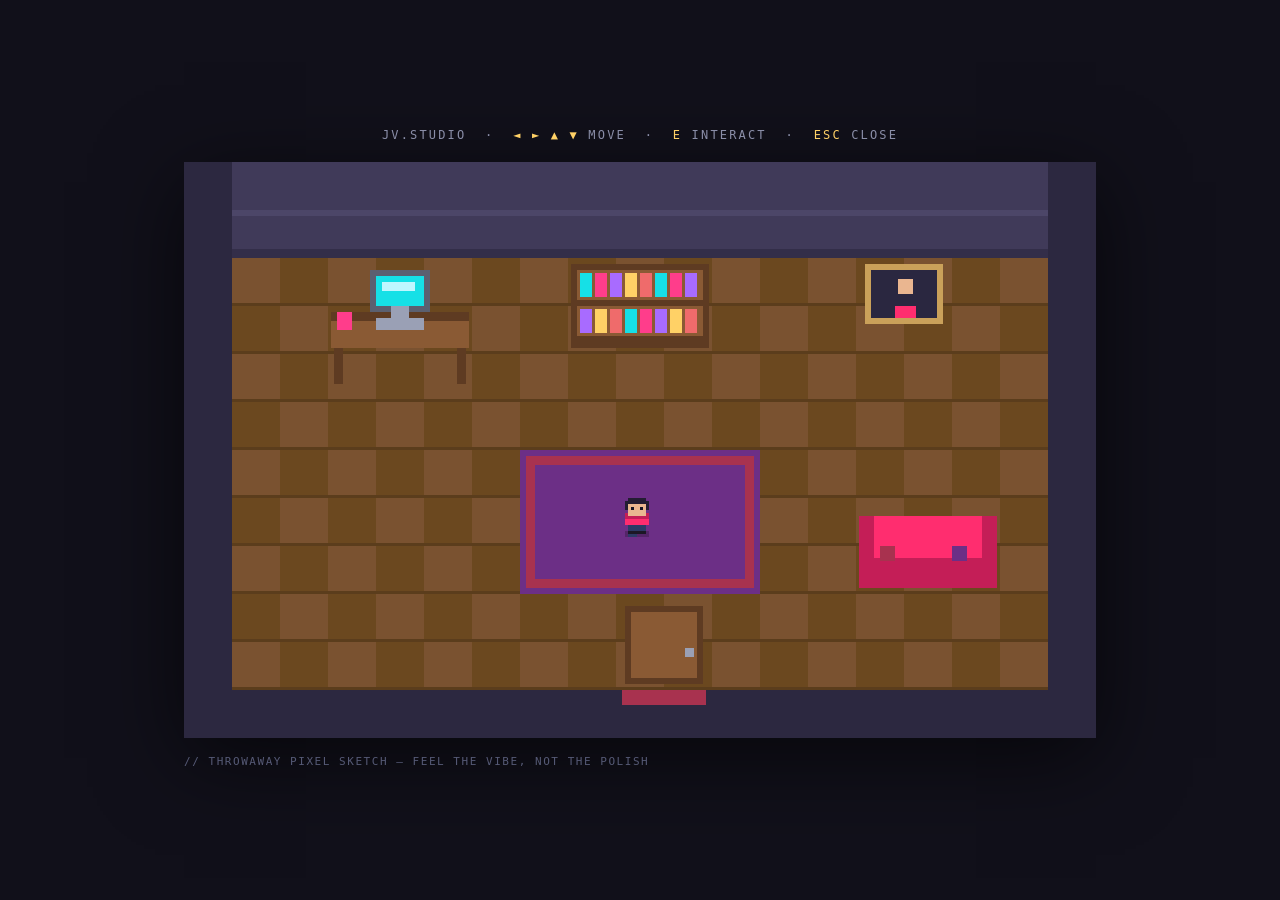
<file: pixel-sketch.html>
<!DOCTYPE html>
<html lang="en">
<head>
<meta charset="UTF-8" />
<meta name="viewport" content="width=device-width, initial-scale=1.0" />
<title>JV.STUDIO — pixel sketch</title>
<style>
  * { margin: 0; padding: 0; box-sizing: border-box; }
  html, body { height: 100%; background: #11101a; overflow: hidden; }
  body { display: grid; place-items: center; font-family: "JetBrains Mono", ui-monospace, monospace; }
  #stage { position: relative; }
  canvas { display: block; image-rendering: pixelated; image-rendering: crisp-edges; box-shadow: 0 20px 80px rgba(0,0,0,.6); }
  .hint { position: absolute; left: 0; right: 0; top: -34px; text-align: center; color: #8a8ea8; font-size: 12px; letter-spacing: .18em; text-transform: uppercase; }
  .hint b { color: #ffd166; font-weight: 400; }
  .badge { position: absolute; left: 0; bottom: -30px; color: #565a76; font-size: 11px; letter-spacing: .14em; text-transform: uppercase; }
</style>
</head>
<body>
  <div id="stage">
    <div class="hint">JV.STUDIO &nbsp;·&nbsp; <b>◄ ► ▲ ▼</b> move &nbsp;·&nbsp; <b>E</b> interact &nbsp;·&nbsp; <b>ESC</b> close</div>
    <canvas id="game"></canvas>
    <div class="badge">// throwaway pixel sketch — feel the vibe, not the polish</div>
  </div>

<script>
"use strict";
// ---------- internal pixel resolution ----------
const TILE = 16, COLS = 19, ROWS = 12;
const W = COLS * TILE, H = ROWS * TILE;        // 304 x 192 internal
const SCALE = Math.max(2, Math.min(5, Math.floor((Math.min(window.innerWidth, 1100) ) / W)));
const cv = document.getElementById("game");
cv.width = W; cv.height = H;
cv.style.width = (W * SCALE) + "px"; cv.style.height = (H * SCALE) + "px";
const ctx = cv.getContext("2d");
ctx.imageSmoothingEnabled = false;

// ---------- cozy 16-bit palette ----------
const P = {
  floorA:"#7a5230", floorB:"#6b481f", floorLine:"#5b3d1c",
  wall:"#403a59", wallHi:"#4c4668", wallTrim:"#2c2840", skirt:"#332e49",
  rug1:"#a8324f", rug2:"#6c2f86",
  wood:"#8a5a34", woodDk:"#5e3b22", metal:"#9aa0b5", metalDk:"#5b6070",
  screen:"#16e0e6", screen2:"#ff3d8b", glow:"#bff7ff",
  leaf:"#3fa34d", leafDk:"#2c7d3a", pot:"#c1672a",
  book1:"#16e0e6", book2:"#ff3d8b", book3:"#a86bff", book4:"#ffd166", book5:"#ef6b6b",
  skin:"#eab690", hair:"#241d33", shirt:"#ff2d6f", shirtDk:"#c41e57", pants:"#2c3a66", shoe:"#1c1726",
  frame:"#caa15a", photo:"#2a2740",
  white:"#eef0ff", ink:"#161425", shadow:"rgba(0,0,0,.22)",
};
function px(x,y,w,h,c){ ctx.fillStyle=c; ctx.fillRect(x|0,y|0,w|0,h|0); }

// ---------- room: tilemap ----------
// '#'=wall  '.'=floor  rest are floor (props drawn separately)
const MAP = [
"###################",
"###################",
"#.................#",
"#.................#",
"#.................#",
"#.................#",
"#.................#",
"#.................#",
"#.................#",
"#.................#",
"#........door.....#",
"###################",
].map(r=>r.split(""));
function isWall(c,r){ return r<0||c<0||r>=ROWS||c>=COLS || MAP[r][c]==="#"; }

// ---------- interactables (footprint in tiles + an "in front" zone) ----------
// each: {x,y,w,h} footprint (blocks), face = tile player stands to interact
const SPOTS = [
  { id:"PROJECTS", color:"#16e0e6", tx:3,  ty:2, draw:drawDesk,     foot:{x:3,y:2,w:3,h:2}, face:{x:4,y:4},
    title:"PROJECTS // 02 FILES",
    body:["3D Interactive Portfolio — immersive WebGL site","with a motion-driven HUD + particle systems.","","PhishShield — ML phishing URL detector with","SHAP explanations & batch scanning."] },
  { id:"SKILLS", color:"#a86bff", tx:8, ty:2, draw:drawShelf,   foot:{x:8,y:2,w:3,h:2}, face:{x:9,y:4},
    title:"SKILLS & STACK",
    body:["Three.js / WebGL    JavaScript / TS","React / Next.js     GSAP & CSS Motion","HTML5 / CSS3        UI/UX & Figma"] },
  { id:"ABOUT", color:"#ffd166", tx:14, ty:2, draw:drawPhoto,  foot:{x:14,y:2,w:2,h:1}, face:{x:14,y:4},
    title:"ABOUT // JAN VINCENT OCLARIT",
    body:["Creative Engineer & 3D Web Developer.","A driven builder with a curious mind for","technology and design — blending logical","problem-solving with creative expression."] },
  { id:"HOME", color:"#ff3d8b", tx:14, ty:7, draw:drawCouch,  foot:{x:14,y:7,w:3,h:2}, face:{x:15,y:6},
    title:"WELCOME // UNIT 01",
    body:["This is my studio. Walk around and press E","at the desk, shelf, photo, or door to explore.","","Built as a playable pixel portfolio."] },
  { id:"CONNECT", color:"#16e0e6", tx:9, ty:10, draw:drawDoor, foot:{x:9,y:10,w:2,h:1}, face:{x:9,y:9},
    title:"CONNECT",
    body:["Let's build something extraordinary.","","janvincentoclarit01@gmail.com","GitHub · LinkedIn · Upwork"] },
];
// mark footprints as blocked
const BLOCK = {};
SPOTS.forEach(s=>{ for(let y=0;y<s.foot.h;y++) for(let x=0;x<s.foot.w;x++) BLOCK[(s.foot.x+x)+","+(s.foot.y+y)]=1; });
function blocked(c,r){ return isWall(c,r) || BLOCK[c+","+r]===1; }

// ---------- player ----------
const player = { x: 9*TILE+2, y: 7*TILE, w: 10, h: 12, spd: 1.1, dir:"down", step:0, moving:false };
const keys = {};
addEventListener("keydown", e=>{
  if(["ArrowUp","ArrowDown","ArrowLeft","ArrowRight"," "].includes(e.key)) e.preventDefault();
  keys[e.key.toLowerCase()] = true;
  if(e.key.toLowerCase()==="e"||e.key===" ") tryInteract();
  if(e.key==="Escape") dialog=null;
});
addEventListener("keyup", e=>{ keys[e.key.toLowerCase()] = false; });

function canMove(nx,ny){
  const c1 = Math.floor(nx/TILE), c2 = Math.floor((nx+player.w-1)/TILE);
  const r1 = Math.floor((ny+player.h-6)/TILE), r2 = Math.floor((ny+player.h-1)/TILE); // feet box
  return !(blocked(c1,r1)||blocked(c2,r1)||blocked(c1,r2)||blocked(c2,r2));
}

let dialog = null;
function nearestSpot(){
  const cx = player.x+player.w/2, cy = player.y+player.h/2;
  let best=null, bd=1e9;
  SPOTS.forEach(s=>{
    const sx=(s.foot.x+s.foot.w/2)*TILE, sy=(s.foot.y+s.foot.h/2)*TILE;
    const d=Math.hypot(cx-sx, cy-sy); if(d<bd){bd=d;best=s;}
  });
  return (best && bd < 34) ? best : null;
}
function tryInteract(){
  if(dialog){ dialog=null; return; }
  const s = nearestSpot(); if(s) dialog=s;
}

// ---------- sprites / props ----------
function drawFloor(){
  for(let r=2;r<ROWS-1;r++) for(let c=1;c<COLS-1;c++){
    const a=((r+c)&1); px(c*TILE,r*TILE,TILE,TILE,a?P.floorA:P.floorB);
    px(c*TILE,r*TILE+TILE-1,TILE,1,P.floorLine);
  }
  // rug under center
  px(7*TILE,6*TILE,5*TILE,3*TILE,P.rug2);
  px(7*TILE+2,6*TILE+2,5*TILE-4,3*TILE-4,P.rug1);
  px(7*TILE+5,6*TILE+5,5*TILE-10,3*TILE-10,P.rug2);
}
function drawWalls(){
  for(let c=0;c<COLS;c++){ px(c*TILE,0,TILE,TILE*2,P.wall); px(c*TILE,TILE,TILE,2,P.wallHi); px(c*TILE,TILE*2-3,TILE,3,P.skirt); }
  for(let r=0;r<ROWS;r++){ px(0,r*TILE,TILE,TILE,P.wallTrim); px((COLS-1)*TILE,r*TILE,TILE,TILE,P.wallTrim); }
  px(0,(ROWS-1)*TILE,W,TILE,P.wallTrim);
}
function drawDesk(x,y){ // 3x2
  px(x+1,y+TILE+2,3*TILE-2,TILE-4,P.wood); px(x+1,y+TILE+2,3*TILE-2,3,P.woodDk);
  px(x+2,y+2*TILE-2,3,TILE-4,P.woodDk); px(x+3*TILE-5,y+2*TILE-2,3,TILE-4,P.woodDk);
  // monitor
  px(x+TILE-2,y+4,TILE+4,TILE-2,P.metalDk); px(x+TILE,y+6,TILE,TILE-6,P.screen);
  px(x+TILE+2,y+8,TILE-5,3,P.glow); px(x+TILE+5,y+TILE,6,4,P.metal);
  // keyboard + mug
  px(x+TILE,y+TILE+4,TILE,4,P.metal); px(x+3,y+TILE+2,5,6,P.screen2);
}
function drawShelf(x,y){ // 3x2 bookshelf
  px(x+1,y+2,3*TILE-2,2*TILE-4,P.woodDk);
  px(x+3,y+4,3*TILE-6,TILE-6,P.wood); px(x+3,y+TILE,3*TILE-6,TILE-6,P.wood);
  const cols=[P.book1,P.book2,P.book3,P.book4,P.book5];
  for(let i=0;i<8;i++){ px(x+4+i*5,y+5,4,TILE-8,cols[i%5]); px(x+4+i*5,y+TILE+1,4,TILE-8,cols[(i+2)%5]); }
}
function drawPhoto(x,y){ // 2x1 framed photo on wall
  px(x+3,y+2,2*TILE-6,TILE+4,P.frame); px(x+5,y+4,2*TILE-10,TILE,P.photo);
  px(x+TILE-2,y+7,5,5,P.skin); px(x+TILE-3,y+TILE,7,4,P.shirt); // tiny portrait
}
function drawCouch(x,y){ // 3x2
  px(x+1,y+TILE-2,3*TILE-2,TILE,P.shirtDk); px(x+1,y+6,3*TILE-2,TILE-2,P.shirt);
  px(x+1,y+6,5,2*TILE-8,P.shirtDk); px(x+3*TILE-6,y+6,5,2*TILE-8,P.shirtDk);
  px(x+8,y+TILE,5,5,P.rug1); px(x+2*TILE,y+TILE,5,5,P.rug2);
}
function drawDoor(x,y){ // 2x1 door + mat
  px(x+3,y-TILE+4,2*TILE-6,TILE+TILE-6,P.woodDk); px(x+5,y-TILE+6,2*TILE-10,TILE+TILE-10,P.wood);
  px(x+2*TILE-9,y+2,3,3,P.metal);
  px(x+2,y+TILE,2*TILE-4,5,P.rug1); // welcome mat
}
function drawPlayer(){
  const x=player.x|0, y=player.y|0; const b = player.moving? (Math.floor(player.step)%2):0;
  px(x+1,y+player.h-1,player.w-2,2,P.shadow);
  // legs
  px(x+2,y+player.h-4+ (b?0:1),3,4,P.pants); px(x+player.w-5,y+player.h-4+(b?1:0),3,4,P.pants);
  px(x+2,y+player.h-1,3,1,P.shoe); px(x+player.w-5,y+player.h-1,3,1,P.shoe);
  // body
  px(x+1,y+5,player.w-2,player.h-8,P.shirt); px(x+1,y+5,player.w-2,2,P.shirtDk);
  // head
  px(x+2,y,player.w-4,6,P.skin); px(x+2,y,player.w-4,2,P.hair); px(x+1,y+1,1,3,P.hair); px(x+player.w-2,y+1,1,3,P.hair);
  // face dir
  if(player.dir!=="up"){ px(x+3,y+3,1,1,P.ink); px(x+player.w-4,y+3,1,1,P.ink); }
}

// interaction prompt bubble
function drawPrompt(){
  if(dialog) return;
  const s = nearestSpot();
  if(s){
    const bx=player.x+player.w/2-4, by=player.y-9;
    px(bx-1,by-1,10,9,P.ink); px(bx,by,8,7,s.color); ctx.fillStyle=P.ink; ctx.font="7px monospace"; ctx.fillText("E",bx+2.5,by+5.5);
  }
}

// ---------- UI dialog (drawn crisp on top, at screen scale) ----------
function drawDialog(){
  if(!dialog) return;
  // dim
  ctx.fillStyle="rgba(10,8,18,.35)"; ctx.fillRect(0,0,W,H);
  const bx=10, bw=W-20, bh=64, by=H-bh-8;
  px(bx,by,bw,bh,P.ink); px(bx,by,bw,2,dialog.color); px(bx,by+bh-2,bw,2,dialog.color);
  px(bx,by,2,bh,dialog.color); px(bx+bw-2,by,2,bh,dialog.color);
  ctx.fillStyle=dialog.color; ctx.font="bold 7px monospace"; ctx.fillText(dialog.title, bx+6, by+11);
  ctx.fillStyle=P.white; ctx.font="7px monospace";
  dialog.body.forEach((l,i)=> ctx.fillText(l, bx+6, by+22+i*8));
  ctx.fillStyle="#565a76"; ctx.font="6px monospace"; ctx.fillText("▸ E / ESC to close", bx+bw-72, by+bh-5);
}

// ---------- loop ----------
function update(){
  player.moving=false;
  if(!dialog){
    let dx=0,dy=0;
    if(keys["arrowleft"]||keys["a"]){dx=-1;player.dir="left";}
    else if(keys["arrowright"]||keys["d"]){dx=1;player.dir="right";}
    if(keys["arrowup"]||keys["w"]){dy=-1;player.dir="up";}
    else if(keys["arrowdown"]||keys["s"]){dy=1;player.dir="down";}
    if(dx||dy){
      const nx=player.x+dx*player.spd, ny=player.y+dy*player.spd;
      if(canMove(nx,player.y)) player.x=nx;
      if(canMove(player.x,ny)) player.y=ny;
      player.moving=true; player.step+=0.18;
    }
  }
}
function render(){
  ctx.clearRect(0,0,W,H);
  px(0,0,W,H,P.floorB);
  drawWalls(); drawFloor();
  // props (sorted back-to-front already by y order in SPOTS roughly)
  SPOTS.slice().sort((a,b)=>a.ty-b.ty).forEach(s=> s.draw(s.foot.x*TILE, s.foot.y*TILE));
  drawPlayer();
  drawPrompt();
  drawDialog();
}
function frame(){ update(); render(); requestAnimationFrame(frame); }
frame();
</script>
</body>
</html>
</file>
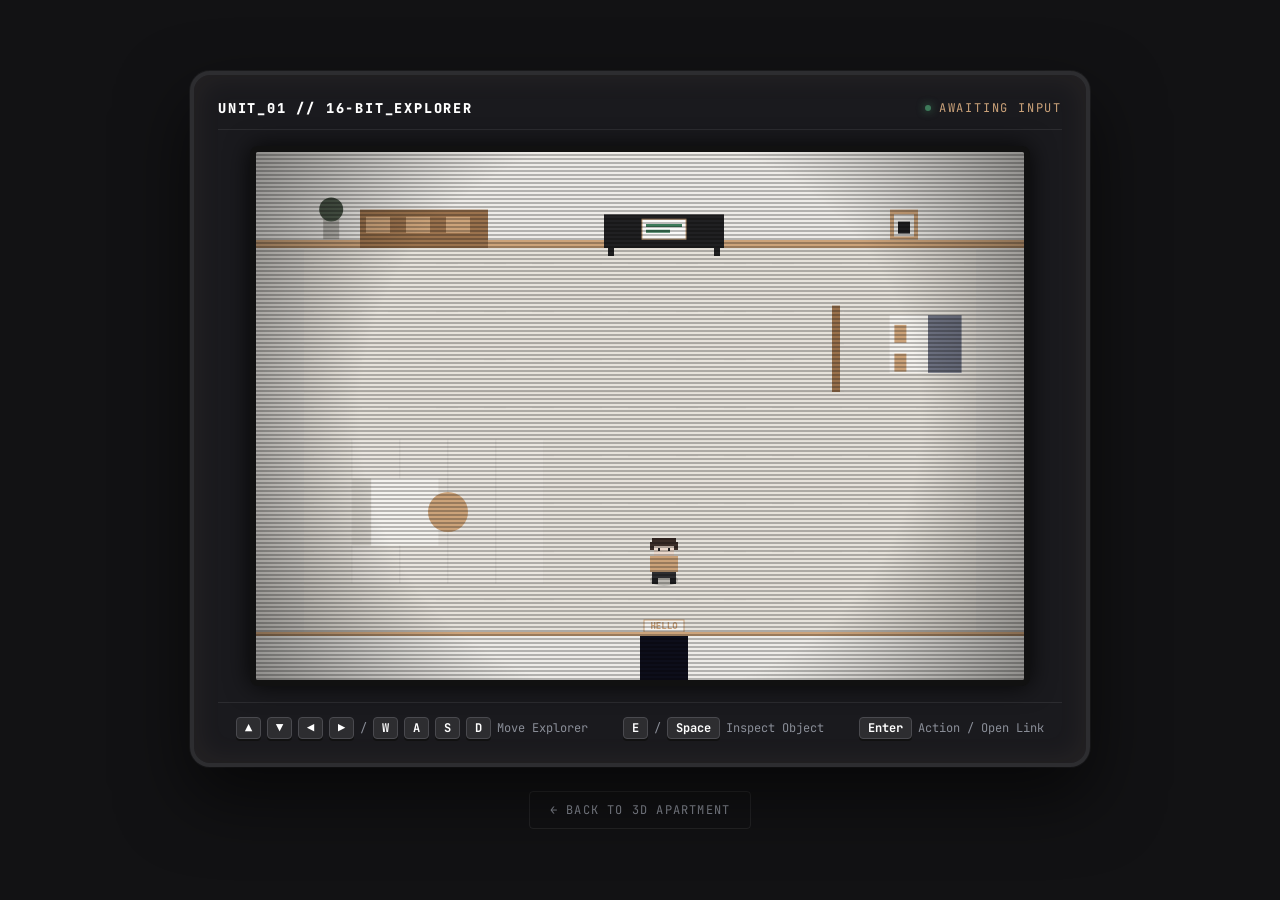
<file: rpg-sketch.html>
<!DOCTYPE html>
<html lang="en">
<head>
  <meta charset="UTF-8" />
  <meta name="viewport" content="width=device-width, initial-scale=1.0" />
  <title>Jan Vincent Oclarit — 16-Bit RPG Portfolio Room</title>
  
  <link rel="preconnect" href="https://fonts.googleapis.com" />
  <link rel="preconnect" href="https://fonts.gstatic.com" crossorigin />
  <link href="https://fonts.googleapis.com/css2?family=Inter:wght@400;600;800&family=JetBrains+Mono:wght@400;700&display=swap" rel="stylesheet" />

  <style>
    :root {
      --bg: #121214;
      --panel: #1a1a1e;
      --text: #eeece8;
      --accent: #cca37a; /* Warm Oak */
      --accent-dark: #9a724d; /* Bronze */
      --border: rgba(255, 255, 255, 0.08);
      --font-sans: "Inter", sans-serif;
      --font-mono: "JetBrains Mono", monospace;
    }

    * { box-sizing: border-box; margin: 0; padding: 0; }
    body {
      background: var(--bg);
      color: var(--text);
      font-family: var(--font-sans);
      min-height: 100vh;
      display: flex;
      flex-direction: column;
      align-items: center;
      justify-content: center;
      overflow: hidden;
      padding: 20px;
    }

    /* Screen Bezel Container (CRT/Arcade Cabinet styling) */
    .arcade-cabinet {
      position: relative;
      background: var(--panel);
      border: 4px solid #2d2d30;
      border-radius: 20px;
      padding: 24px;
      box-shadow: 
        0 30px 70px rgba(0, 0, 0, 0.6), 
        inset 0 0 30px rgba(204, 163, 122, 0.08),
        0 0 0 1px rgba(255, 255, 255, 0.05);
      max-width: 900px;
      width: 100%;
      display: flex;
      flex-direction: column;
      align-items: center;
    }

    .arcade-header {
      width: 100%;
      display: flex;
      justify-content: space-between;
      align-items: center;
      margin-bottom: 16px;
      border-bottom: 1px solid var(--border);
      padding-bottom: 12px;
      font-family: var(--font-mono);
      font-size: 0.75rem;
      letter-spacing: 0.15em;
      color: var(--accent);
    }
    .arcade-header h1 {
      font-size: 0.85rem;
      font-weight: 800;
      text-transform: uppercase;
      color: #fff;
    }
    .arcade-header .status {
      display: flex;
      align-items: center;
      gap: 8px;
    }
    .arcade-header .status-dot {
      width: 6px;
      height: 6px;
      border-radius: 50%;
      background: #3d7a5a;
      box-shadow: 0 0 8px #3d7a5a;
      animation: pulse 1.5s infinite;
    }

    /* Game Screen Frame */
    .screen-frame {
      position: relative;
      border: 6px solid #111;
      border-radius: 8px;
      overflow: hidden;
      box-shadow: 0 0 25px rgba(0,0,0,0.8);
      background: #000;
    }

    /* Retro Screen Shaders (Scanlines, Vignette) */
    .screen-frame::after {
      content: "";
      position: absolute;
      inset: 0;
      background: 
        linear-gradient(rgba(18, 16, 16, 0) 50%, rgba(0, 0, 0, 0.25) 50%),
        radial-gradient(circle, transparent 60%, rgba(0, 0, 0, 0.4) 100%);
      background-size: 100% 4px, 100% 100%;
      z-index: 10;
      pointer-events: none;
    }

    canvas {
      display: block;
      image-rendering: pixelated;
      image-rendering: crisp-edges;
      max-width: 100%;
      height: auto;
    }

    /* Controls Instruction Sheet */
    .arcade-instructions {
      width: 100%;
      margin-top: 16px;
      display: flex;
      justify-content: space-around;
      font-size: 0.75rem;
      color: #8a8e98;
      border-top: 1px solid var(--border);
      padding-top: 14px;
      font-family: var(--font-mono);
    }
    .key-hint {
      display: flex;
      align-items: center;
      gap: 6px;
    }
    .key-cap {
      background: #2d2d30;
      border: 1px solid #4a4a4f;
      border-radius: 4px;
      padding: 2px 8px;
      color: #fff;
      font-weight: 700;
      box-shadow: 0 2px 0 #111;
    }

    .exit-btn {
      margin-top: 24px;
      background: none;
      border: 1px solid var(--border);
      padding: 10px 20px;
      color: #8a8e98;
      font-family: var(--font-mono);
      font-size: 0.75rem;
      letter-spacing: 0.1em;
      cursor: pointer;
      border-radius: 4px;
      transition: all 0.3s;
    }
    .exit-btn:hover {
      border-color: var(--accent);
      color: #fff;
      background: rgba(204, 163, 122, 0.05);
    }

    @keyframes pulse {
      0%, 100% { opacity: 1; }
      50% { opacity: 0.3; }
    }
  </style>
</head>
<body>

  <div class="arcade-cabinet">
    <div class="arcade-header">
      <h1>UNIT_01 // 16-BIT_EXPLORER</h1>
      <div class="status">
        <span class="status-dot"></span>
        <span>AWAITING INPUT</span>
      </div>
    </div>

    <div class="screen-frame">
      <canvas id="gameCanvas" width="768" height="528"></canvas>
    </div>

    <div class="arcade-instructions">
      <div class="key-hint">
        <span class="key-cap">▲</span><span class="key-cap">▼</span><span class="key-cap">◀</span><span class="key-cap">▶</span> / <span class="key-cap">W</span><span class="key-cap">A</span><span class="key-cap">S</span><span class="key-cap">D</span>
        <span>Move Explorer</span>
      </div>
      <div class="key-hint">
        <span class="key-cap">E</span> / <span class="key-cap">Space</span>
        <span>Inspect Object</span>
      </div>
      <div class="key-hint">
        <span class="key-cap">Enter</span>
        <span>Action / Open Link</span>
      </div>
    </div>
  </div>

  <button class="exit-btn" onclick="window.location.href='apartment.html'">← BACK TO 3D APARTMENT</button>

  <script>
    const canvas = document.getElementById("gameCanvas");
    const ctx = canvas.getContext("2d");

    // Grid details
    const TILE_SIZE = 48;
    const COLS = 16; // 768px wide
    const ROWS = 11; // 528px high

    // Game state
    let player = {
      x: 8 * TILE_SIZE,
      y: 8 * TILE_SIZE,
      targetX: 8 * TILE_SIZE,
      targetY: 8 * TILE_SIZE,
      dir: "down", // "up", "down", "left", "right"
      isMoving: false,
      moveSpeed: 3, // speed divider
      animFrame: 0,
      animTimer: 0
    };

    let activeDialogue = null;
    let dialogueTextIndex = 0;
    let dialogueTimer = 0;
    let currentInteractingObj = null;

    // Grid collisions map (1 = obstacle, 0 = walkthrough)
    // Layout representing our studio:
    // Left side: Kitchen counter + bed loft
    // Back side: bookshelf/plaque screen + desk PC
    // Center-left: couch and TV
    // Bottom: Door
    const collisionGrid = [
      [1,1,1,1,1,1,1,1,1,1,1,1,1,1,1,1], // Wall / ceiling boundary
      [1,1,1,1,1,1,1,1,1,1,1,1,1,1,1,1], // Shelf wall base
      [1,0,0,0,0,0,0,0,0,0,0,0,0,0,0,1],
      [1,1,1,0,0,0,1,1,1,1,0,0,0,0,0,1], // Kitchen cabinets (left) & Bed platform (right)
      [1,1,1,0,0,0,0,0,0,0,0,0,0,0,0,1],
      [1,0,0,0,0,0,0,0,0,0,0,0,0,0,0,1],
      [1,0,0,1,1,0,0,0,0,0,0,0,0,0,0,1], // Sofa / Lounge
      [1,0,0,1,1,0,0,0,0,0,0,0,0,0,0,1],
      [1,0,0,0,0,0,0,0,0,0,0,0,0,0,0,1],
      [1,0,0,0,0,0,0,0,0,0,0,0,0,0,0,1],
      [1,1,1,1,1,1,1,1,0,0,1,1,1,1,1,1]  // Bottom walls (entrance gap)
    ];

    // Interactive objects lists
    const interactives = [
      {
        name: "Desk & curved PC",
        x: 8, y: 1, // trigger coordinate (adjacent facing check)
        check: (px, py, pdir) => (px === 8 && py === 2 && pdir === "up"),
        title: "🖥️ WORKSPACE // PC_UNIT_01",
        lines: [
          "Curved Monitor displays active coding terminal: showcase.sh",
          "Selected Projects loaded:",
          "1. 3D Spatial Studio Portfolio [Three.js, WebGL, GSAP]",
          "2. PhishShield AI [XGBoost ML URL Security Explainer]",
          "",
          "[Press ENTER to open Project Showcase Source Code]"
        ],
        action: () => {
          window.open("https://github.com/jvoclarit01/3d-Portfolio", "_blank");
        }
      },
      {
        name: "Bookshelf & Skills",
        x: 3, y: 1,
        check: (px, py, pdir) => (px === 3 && py === 2 && pdir === "up"),
        title: "📚 BOOKSHELF // COGNITIVE_PLAQUES",
        lines: [
          "Plaques detailing creative engineering skill-stack:",
          "• Three.js / WebGL / Spatial GPU Physics",
          "• TypeScript / React / Next.js Core Systems",
          "• GSAP Motion / CSS Engineering / Figma UI Design",
          "• Python / ML Cyber Security Classifiers"
        ]
      },
      {
        name: "Framed photo & Mirror",
        x: 13, y: 1,
        check: (px, py, pdir) => (px === 13 && py === 2 && pdir === "up"),
        title: "🖼️ FRAMED ART // JAN_VINCENT_O",
        lines: [
          "An abstract geometric print overlayed with blueprint lines.",
          "It frames biography details:",
          "• Role: Creative Web Engineer & Front-End developer.",
          "• Focus: Bridging math graphics & responsive visual tactile spaces.",
          "• Philosophy: Make software feel alive and satisfying to touch."
        ]
      },
      {
        name: "Modular Couch & TV",
        x: 3, y: 7,
        check: (px, py, pdir) => (
          (px === 2 && py === 7 && pdir === "right") ||
          (px === 3 && py === 6 && pdir === "down") ||
          (px === 4 && py === 7 && pdir === "left")
        ),
        title: "🛋️ SUNKEN LOUNGE // TV_FRAME",
        lines: [
          "A cream modular bouclé sofa wrapped around an oak table.",
          "TV Screen displays retro spatial greeting:",
          "\"Welcome to Unit 01 - An interactive explore engine.\"",
          "Relax and feel the 16-bit cozy morning vibe."
        ]
      },
      {
        name: "Balcony Door & Mat",
        x: 8, y: 10,
        check: (px, py, pdir) => (px === 8 && py === 9 && pdir === "down"),
        title: "🚪 TERRACE EXIT // CONNECT_PORT",
        lines: [
          "The sliding glass door leads to a misty morning terrace.",
          "A welcome mat reads details to connect with Jan:",
          "• Email: janvincentoclarit01@gmail.com",
          "• Network: GitHub // LinkedIn // Upwork",
          "",
          "[Press ENTER to send a message]"
        ],
        action: () => {
          window.location.href = "mailto:janvincentoclarit01@gmail.com";
        }
      }
    ];

    // Inputs queue
    const keys = {};
    window.addEventListener("keydown", (e) => {
      keys[e.key.toLowerCase()] = true;
      
      // Prevent browser scrolls on arrows / space
      if (["arrowup", "arrowdown", "arrowleft", "arrowright", " ", "e", "enter"].includes(e.key.toLowerCase())) {
        e.preventDefault();
      }

      if (activeDialogue) {
        // Dialogue inputs
        if (e.key === "Enter" || e.key === "e" || e.key === " ") {
          // If text not fully written, print it all instantly
          const targetText = currentInteractingObj.lines.join("\n");
          if (dialogueTextIndex < targetText.length) {
            dialogueTextIndex = targetText.length;
          } else {
            // If fully written, execute actions or close
            if (e.key === "Enter" && currentInteractingObj.action) {
              currentInteractingObj.action();
            }
            activeDialogue = null;
            currentInteractingObj = null;
          }
        }
      } else {
        // Map exploration inputs
        if (e.key === "e" || e.key === " ") {
          checkInteraction();
        }
      }
    });

    window.addEventListener("keyup", (e) => {
      keys[e.key.toLowerCase()] = false;
    });

    function checkInteraction() {
      const px = Math.floor(player.x / TILE_SIZE);
      const py = Math.floor(player.y / TILE_SIZE);
      
      for (const obj of interactives) {
        if (obj.check(px, py, player.dir)) {
          activeDialogue = obj.title;
          dialogueTextIndex = 0;
          currentInteractingObj = obj;
          break;
        }
      }
    }

    // Grid movement loop
    function updatePlayer() {
      if (activeDialogue) return; // Freeze walking during speech

      if (!player.isMoving) {
        let dx = 0;
        let dy = 0;

        if (keys["w"] || keys["arrowup"]) { dy = -1; player.dir = "up"; }
        else if (keys["s"] || keys["arrowdown"]) { dy = 1; player.dir = "down"; }
        else if (keys["a"] || keys["arrowleft"]) { dx = -1; player.dir = "left"; }
        else if (keys["d"] || keys["arrowright"]) { dx = 1; player.dir = "right"; }

        if (dx !== 0 || dy !== 0) {
          const nextGridX = Math.floor(player.x / TILE_SIZE) + dx;
          const nextGridY = Math.floor(player.y / TILE_SIZE) + dy;

          // Out of bounds check
          if (nextGridX >= 0 && nextGridX < COLS && nextGridY >= 0 && nextGridY < ROWS) {
            // Collision grid check
            if (collisionGrid[nextGridY][nextGridX] === 0) {
              player.targetX = nextGridX * TILE_SIZE;
              player.targetY = nextGridY * TILE_SIZE;
              player.isMoving = true;
            }
          }
        }
      }

      // Interpolation to target cell
      if (player.isMoving) {
        const stepX = (player.targetX - player.x) / player.moveSpeed;
        const stepY = (player.targetY - player.y) / player.moveSpeed;
        
        player.x += stepX;
        player.y += stepY;

        // Walking leg cycles
        player.animTimer++;
        if (player.animTimer > 6) {
          player.animFrame = (player.animFrame + 1) % 4;
          player.animTimer = 0;
        }

        // Close enough check to snap grid
        if (Math.abs(player.x - player.targetX) < 1 && Math.abs(player.y - player.targetY) < 1) {
          player.x = player.targetX;
          player.y = player.targetY;
          player.isMoving = false;
          player.animFrame = 0;
        }
      }
    }

    // Procedural pixel graphics rendering helpers
    function drawFloor(ctx) {
      // Wood plank floorboards (Scandinavian light bleached oak)
      for (let r = 2; r < ROWS - 1; r++) {
        for (let c = 1; c < COLS - 1; c++) {
          const x = c * TILE_SIZE;
          const y = r * TILE_SIZE;
          
          // Stepped Sunken lounge floors (darker / rug color in grid cells 3,4,6,7)
          const isLounge = (c >= 2 && c <= 5 && r >= 6 && r <= 8);
          
          if (isLounge) {
            // Large Rug pattern
            ctx.fillStyle = "#eae6e0"; // Soft cream
            ctx.fillRect(x, y, TILE_SIZE, TILE_SIZE);
            // Rug grid pattern borders
            ctx.strokeStyle = "rgba(45,45,48,0.06)";
            ctx.strokeRect(x, y, TILE_SIZE, TILE_SIZE);
          } else {
            // Bleached Oak wood plank
            ctx.fillStyle = "#e6e2db";
            ctx.fillRect(x, y, TILE_SIZE, TILE_SIZE);
            // Drawing floor seams
            ctx.strokeStyle = "#dbd7d0";
            ctx.beginPath();
            ctx.moveTo(x, y);
            ctx.lineTo(x + TILE_SIZE, y);
            ctx.stroke();
            // Wood grains representation
            ctx.strokeStyle = "#ede9e2";
            ctx.beginPath();
            ctx.moveTo(x + 10, y + 16);
            ctx.lineTo(x + 36, y + 16);
            ctx.stroke();
          }
        }
      }
    }

    function drawWalls(ctx) {
      // Back plaster wall (ROWS 0 and 1)
      ctx.fillStyle = "#eeece8";
      ctx.fillRect(0, 0, canvas.width, 2 * TILE_SIZE);
      
      // Dark Baseboards
      ctx.fillStyle = "#cca37a"; // Oak molding
      ctx.fillRect(0, 2 * TILE_SIZE - 8, canvas.width, 8);
      
      // Side Walls
      ctx.fillStyle = "#e1ded9";
      ctx.fillRect(0, 2 * TILE_SIZE, TILE_SIZE, canvas.height - 3 * TILE_SIZE);
      ctx.fillRect(canvas.width - TILE_SIZE, 2 * TILE_SIZE, TILE_SIZE, canvas.height - 3 * TILE_SIZE);

      // Bottom walls frame with entrance door gap
      ctx.fillStyle = "#eeece8";
      ctx.fillRect(0, canvas.height - TILE_SIZE, 8 * TILE_SIZE, TILE_SIZE);
      ctx.fillRect(9 * TILE_SIZE, canvas.height - TILE_SIZE, 7 * TILE_SIZE, TILE_SIZE);
      ctx.fillStyle = "#cca37a";
      ctx.fillRect(0, canvas.height - TILE_SIZE, canvas.width, 4);

      // Entrance welcome door mat (Foyer at columns 8)
      ctx.fillStyle = "#f5f3ef";
      ctx.fillRect(8 * TILE_SIZE + 4, canvas.height - TILE_SIZE - 12, TILE_SIZE - 8, 12);
      ctx.strokeStyle = "#cca37a";
      ctx.strokeRect(8 * TILE_SIZE + 4, canvas.height - TILE_SIZE - 12, TILE_SIZE - 8, 12);
      ctx.font = "bold 9px monospace";
      ctx.fillStyle = "#cca37a";
      ctx.textAlign = "center";
      ctx.fillText("HELLO", 8 * TILE_SIZE + 24, canvas.height - TILE_SIZE - 3);
    }

    function drawFurniture(ctx) {
      // 1. Bookshelf (Plaque Skills screen) at grid x=2,3,4, y=1
      ctx.fillStyle = "#9a724d"; // Dark Bronze oak
      ctx.fillRect(2 * TILE_SIZE + 8, 1.2 * TILE_SIZE, 3 * TILE_SIZE - 16, 0.8 * TILE_SIZE);
      // Technical plaques representing skills
      ctx.fillStyle = "#cca37a";
      ctx.fillRect(2 * TILE_SIZE + 14, 1.35 * TILE_SIZE, 24, 16);
      ctx.fillRect(3 * TILE_SIZE + 6, 1.35 * TILE_SIZE, 24, 16);
      ctx.fillRect(4 * TILE_SIZE - 2, 1.35 * TILE_SIZE, 24, 16);
      // Small plant next to shelf
      ctx.fillStyle = "#b8b6b0";
      ctx.fillRect(1.4 * TILE_SIZE, 1.4 * TILE_SIZE, 16, 20); // pot
      ctx.fillStyle = "#4d594b";
      ctx.beginPath();
      ctx.arc(1.4 * TILE_SIZE + 8, 1.2 * TILE_SIZE, 12, 0, Math.PI * 2);
      ctx.fill();

      // 2. Desk + curved wide Monitor at grid x=7,8,9, y=1
      ctx.fillStyle = "#202022"; // Charcoal desk
      ctx.fillRect(7 * TILE_SIZE + 12, 1.3 * TILE_SIZE, 3 * TILE_SIZE - 24, 0.7 * TILE_SIZE);
      // Legs
      ctx.fillStyle = "#202022";
      ctx.fillRect(7 * TILE_SIZE + 16, 2 * TILE_SIZE, 6, 8);
      ctx.fillRect(10 * TILE_SIZE - 22, 2 * TILE_SIZE, 6, 8);
      // Curved monitor (programmatic visual)
      ctx.fillStyle = "#FAF9F8"; // Light IDE screen background
      ctx.fillRect(8 * TILE_SIZE + 2, 1.4 * TILE_SIZE, 44, 20);
      ctx.strokeStyle = "#cca37a"; // Oak highlight
      ctx.strokeRect(8 * TILE_SIZE + 2, 1.4 * TILE_SIZE, 44, 20);
      // Green code lines
      ctx.fillStyle = "#3d7a5a";
      ctx.fillRect(8 * TILE_SIZE + 6, 1.5 * TILE_SIZE, 36, 3);
      ctx.fillRect(8 * TILE_SIZE + 6, 1.62 * TILE_SIZE, 24, 3);

      // 3. Framed Art picture / Mirror at grid x=13, y=1
      ctx.fillStyle = "#cca37a";
      ctx.fillRect(13 * TILE_SIZE + 10, 1.2 * TILE_SIZE, 28, 30);
      ctx.fillStyle = "#eeece8";
      ctx.fillRect(13 * TILE_SIZE + 14, 1.3 * TILE_SIZE, 20, 22);
      ctx.fillStyle = "#202022";
      ctx.fillRect(13 * TILE_SIZE + 18, 1.45 * TILE_SIZE, 12, 12); // Art print

      // 4. Couch modular lounge at grid x=2,3, y=7
      ctx.fillStyle = "#f5f3ef"; // Cream couch material
      ctx.fillRect(2 * TILE_SIZE, 6.8 * TILE_SIZE, 1.8 * TILE_SIZE, 1.4 * TILE_SIZE); // Sofa L section
      ctx.fillStyle = "#dbd7d0";
      ctx.fillRect(2 * TILE_SIZE, 6.8 * TILE_SIZE, 0.4 * TILE_SIZE, 1.4 * TILE_SIZE); // Backrest
      // Lounge round coffee table
      ctx.fillStyle = "#cca37a";
      ctx.beginPath();
      ctx.arc(4 * TILE_SIZE, 7.5 * TILE_SIZE, 20, 0, Math.PI * 2);
      ctx.fill();

      // 5. Sleeping bed loft platform at grid x=13,14, y=4
      ctx.fillStyle = "#e6e2db"; // Loft floor
      ctx.fillRect(12 * TILE_SIZE + 12, 3.2 * TILE_SIZE, 2.5 * TILE_SIZE, 1.8 * TILE_SIZE);
      // Loft steps/ladder
      ctx.fillStyle = "#9a724d";
      ctx.fillRect(12 * TILE_SIZE, 3.2 * TILE_SIZE, 8, 1.8 * TILE_SIZE);
      for (let steps = 0.2; steps < 1.8; steps += 0.3) {
        ctx.fillRect(12 * TILE_SIZE, 3.2 * TILE_SIZE + steps * TILE_SIZE, 8, 4);
      }
      // Cozy bed linens
      ctx.fillStyle = "#f5f3ef"; // White mattress
      ctx.fillRect(13.2 * TILE_SIZE, 3.4 * TILE_SIZE, 1.5 * TILE_SIZE, 1.2 * TILE_SIZE);
      ctx.fillStyle = "#6e7282"; // Grey sheets
      ctx.fillRect(14 * TILE_SIZE, 3.4 * TILE_SIZE, 0.7 * TILE_SIZE, 1.2 * TILE_SIZE);
      ctx.fillStyle = "#cca37a"; // Pillows
      ctx.fillRect(13.3 * TILE_SIZE, 3.6 * TILE_SIZE, 12, 18);
      ctx.fillRect(13.3 * TILE_SIZE, 4.2 * TILE_SIZE, 12, 18);
    }

    // Cute retro pixel-art character generator
    function drawPlayer(ctx) {
      const px = player.x;
      const py = player.y;

      // Leg cycling offsets for walking animation
      let stepOffset = 0;
      if (player.isMoving) {
        stepOffset = (player.animFrame % 2 === 0) ? -3 : 3;
      }

      // Shadow under character
      ctx.fillStyle = "rgba(0, 0, 0, 0.18)";
      ctx.beginPath();
      ctx.ellipse(px + TILE_SIZE/2, py + TILE_SIZE - 4, 14, 6, 0, 0, Math.PI * 2);
      ctx.fill();

      // Draw Explorer Sprite
      if (player.dir === "down") {
        // Feet
        ctx.fillStyle = "#202022";
        ctx.fillRect(px + 12, py + TILE_SIZE - 6 + stepOffset, 6, 6);
        ctx.fillRect(px + 30, py + TILE_SIZE - 6 - stepOffset, 6, 6);
        
        // Pants (Charcoal)
        ctx.fillStyle = "#2d2d30";
        ctx.fillRect(px + 12, py + TILE_SIZE - 12, 24, 6);
        
        // Shirt (Warm Oak Gold)
        ctx.fillStyle = "#cca37a";
        ctx.fillRect(px + 10, py + TILE_SIZE - 28, 28, 16);
        
        // Head / Skin (Tan/Beige)
        ctx.fillStyle = "#ecd9cc";
        ctx.fillRect(px + 14, py + 8, 20, 12);
        
        // Hair (Charcoal brown block)
        ctx.fillStyle = "#3c2e28";
        ctx.fillRect(px + 12, py + 2, 24, 8);
        ctx.fillRect(px + 10, py + 6, 4, 8);
        ctx.fillRect(px + 34, py + 6, 4, 8);

        // Eyes (pixel blocks)
        ctx.fillStyle = "#202022";
        ctx.fillRect(px + 18, py + 12, 2, 3);
        ctx.fillRect(px + 28, py + 12, 2, 3);
      } 
      else if (player.dir === "up") {
        // Feet
        ctx.fillStyle = "#202022";
        ctx.fillRect(px + 12, py + TILE_SIZE - 6 + stepOffset, 6, 6);
        ctx.fillRect(px + 30, py + TILE_SIZE - 6 - stepOffset, 6, 6);
        
        // Pants
        ctx.fillStyle = "#2d2d30";
        ctx.fillRect(px + 12, py + TILE_SIZE - 12, 24, 6);
        
        // Shirt
        ctx.fillStyle = "#cca37a";
        ctx.fillRect(px + 10, py + TILE_SIZE - 28, 28, 16);
        
        // Back of head Hair (Covering skin)
        ctx.fillStyle = "#3c2e28";
        ctx.fillRect(px + 12, py + 4, 24, 18);
      } 
      else if (player.dir === "left") {
        // Feet
        ctx.fillStyle = "#202022";
        ctx.fillRect(px + 14 + stepOffset, py + TILE_SIZE - 6, 6, 6);
        ctx.fillRect(px + 26 - stepOffset, py + TILE_SIZE - 6, 6, 6);
        
        // Pants
        ctx.fillStyle = "#2d2d30";
        ctx.fillRect(px + 14, py + TILE_SIZE - 12, 18, 6);
        
        // Shirt
        ctx.fillStyle = "#cca37a";
        ctx.fillRect(px + 12, py + TILE_SIZE - 28, 22, 16);
        
        // Head / Skin
        ctx.fillStyle = "#ecd9cc";
        ctx.fillRect(px + 14, py + 8, 18, 12);
        
        // Side hair
        ctx.fillStyle = "#3c2e28";
        ctx.fillRect(px + 14, py + 2, 20, 8);
        ctx.fillRect(px + 22, py + 4, 12, 14); // side bang

        // Eye
        ctx.fillStyle = "#202022";
        ctx.fillRect(px + 18, py + 12, 2, 3);
      } 
      else if (player.dir === "right") {
        // Feet
        ctx.fillStyle = "#202022";
        ctx.fillRect(px + 16 + stepOffset, py + TILE_SIZE - 6, 6, 6);
        ctx.fillRect(px + 28 - stepOffset, py + TILE_SIZE - 6, 6, 6);
        
        // Pants
        ctx.fillStyle = "#2d2d30";
        ctx.fillRect(px + 16, py + TILE_SIZE - 12, 18, 6);
        
        // Shirt
        ctx.fillStyle = "#cca37a";
        ctx.fillRect(px + 14, py + TILE_SIZE - 28, 22, 16);
        
        // Head / Skin
        ctx.fillStyle = "#ecd9cc";
        ctx.fillRect(px + 16, py + 8, 18, 12);
        
        // Side hair
        ctx.fillStyle = "#3c2e28";
        ctx.fillRect(px + 14, py + 2, 20, 8);
        ctx.fillRect(px + 14, py + 4, 12, 14); // side bang

        // Eye
        ctx.fillStyle = "#202022";
        ctx.fillRect(px + 28, py + 12, 2, 3);
      }
    }

    // Render interactive HUD prompts ("Press E to inspect")
    function drawActionPrompts(ctx) {
      if (activeDialogue) return;

      const px = Math.floor(player.x / TILE_SIZE);
      const py = Math.floor(player.y / TILE_SIZE);
      
      for (const obj of interactives) {
        if (obj.check(px, py, player.dir)) {
          // Centered above player head
          const rx = player.x + TILE_SIZE / 2;
          const ry = player.y - 18;
          
          ctx.fillStyle = "rgba(26, 26, 30, 0.88)";
          ctx.strokeStyle = "var(--accent)";
          ctx.lineWidth = 1;
          
          ctx.beginPath();
          ctx.roundRect(rx - 70, ry - 14, 140, 24, 4);
          ctx.fill();
          ctx.stroke();
          
          ctx.font = "bold 9px 'JetBrains Mono', monospace";
          ctx.fillStyle = "#fff";
          ctx.textAlign = "center";
          ctx.textBaseline = "middle";
          ctx.fillText("PRESS [E] TO INSPECT", rx, ry - 2);
          break;
        }
      }
    }

    // Dialogue text rendering (Typewriter style dialogue)
    function drawDialogue(ctx) {
      if (!activeDialogue || !currentInteractingObj) return;

      const cardW = canvas.width - 64;
      const cardH = 140;
      const cardX = 32;
      const cardY = canvas.height - cardH - 32;

      // Card Border & frosted plate
      ctx.fillStyle = "rgba(10, 10, 12, 0.94)";
      ctx.strokeStyle = "var(--accent)";
      ctx.lineWidth = 3;
      
      ctx.beginPath();
      ctx.roundRect(cardX, cardY, cardW, cardH, 6);
      ctx.fill();
      ctx.stroke();

      // Double line retro border detail
      ctx.strokeStyle = "rgba(204, 163, 122, 0.3)";
      ctx.lineWidth = 1;
      ctx.beginPath();
      ctx.roundRect(cardX + 6, cardY + 6, cardW - 12, cardH - 12, 4);
      ctx.stroke();

      // Dialogue Title Header
      ctx.font = "bold 11px 'JetBrains Mono', monospace";
      ctx.fillStyle = "var(--accent)";
      ctx.textAlign = "left";
      ctx.fillText(activeDialogue, cardX + 24, cardY + 26);

      // Typewriter ticking speed
      dialogueTimer++;
      const fullText = currentInteractingObj.lines.join("\n");
      if (dialogueTimer > 1 && dialogueTextIndex < fullText.length) {
        dialogueTextIndex++;
        dialogueTimer = 0;
      }

      // Draw currently written strings
      const writtenText = fullText.slice(0, dialogueTextIndex);
      const paragraphs = writtenText.split("\n");
      
      ctx.font = "12px 'JetBrains Mono', monospace";
      ctx.fillStyle = "#eae6e0";
      paragraphs.forEach((line, i) => {
        ctx.fillText(line, cardX + 24, cardY + 54 + i * 18);
      });

      // Show action arrows / log cues when text completes writing
      if (dialogueTextIndex === fullText.length) {
        ctx.font = "9px 'JetBrains Mono', monospace";
        ctx.fillStyle = "#8a8e98";
        ctx.textAlign = "right";
        ctx.fillText("PRESS [E] OR [SPACE] TO CLOSE ▾", cardX + cardW - 24, cardY + cardH - 18);
      }
    }

    // Main Game Loop
    function gameLoop() {
      // 1. Process walking positioning logic
      updatePlayer();

      // 2. Render stages
      ctx.fillStyle = "#0d0e1a"; // dark space border
      ctx.fillRect(0, 0, canvas.width, canvas.height);

      drawFloor(ctx);
      drawWalls(ctx);
      drawFurniture(ctx);
      drawPlayer(ctx);
      drawActionPrompts(ctx);
      drawDialogue(ctx);

      requestAnimationFrame(gameLoop);
    }

    // Run explorer
    gameLoop();
  </script>
</body>
</html>
</file>
